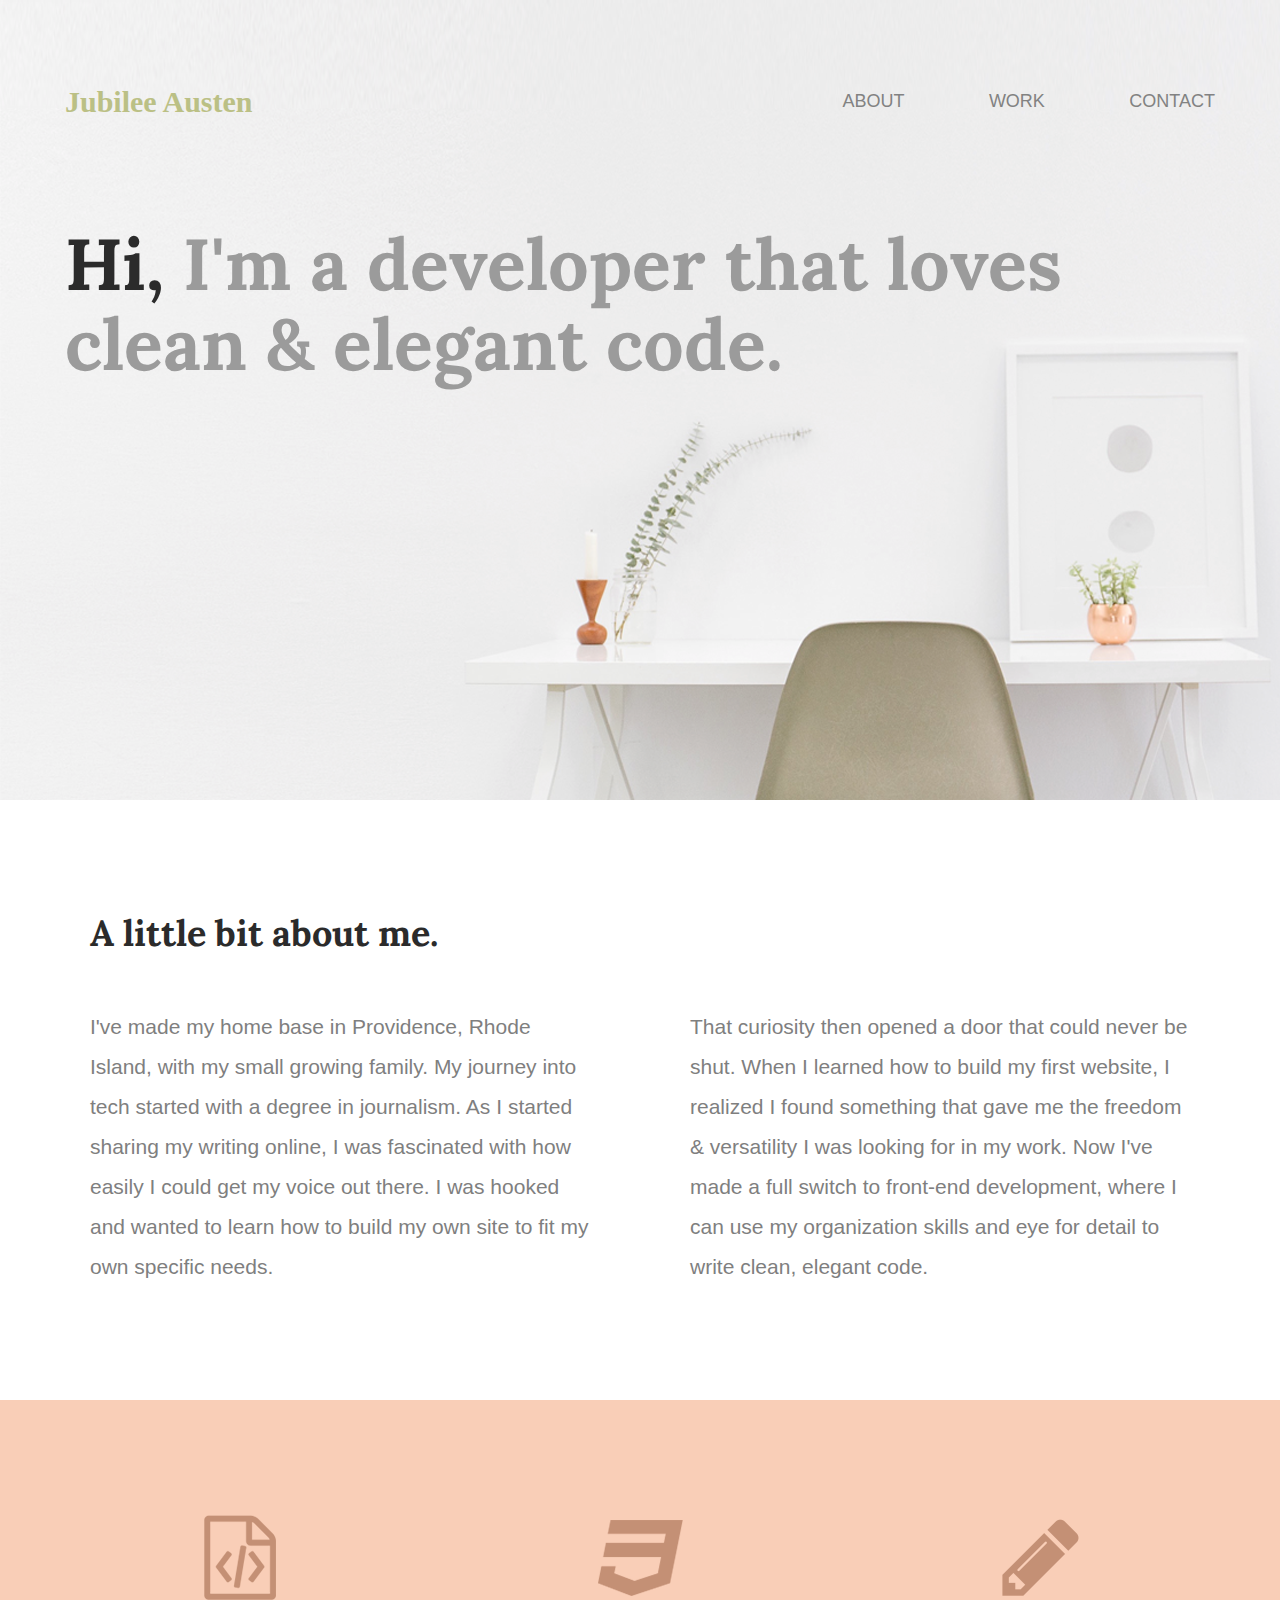
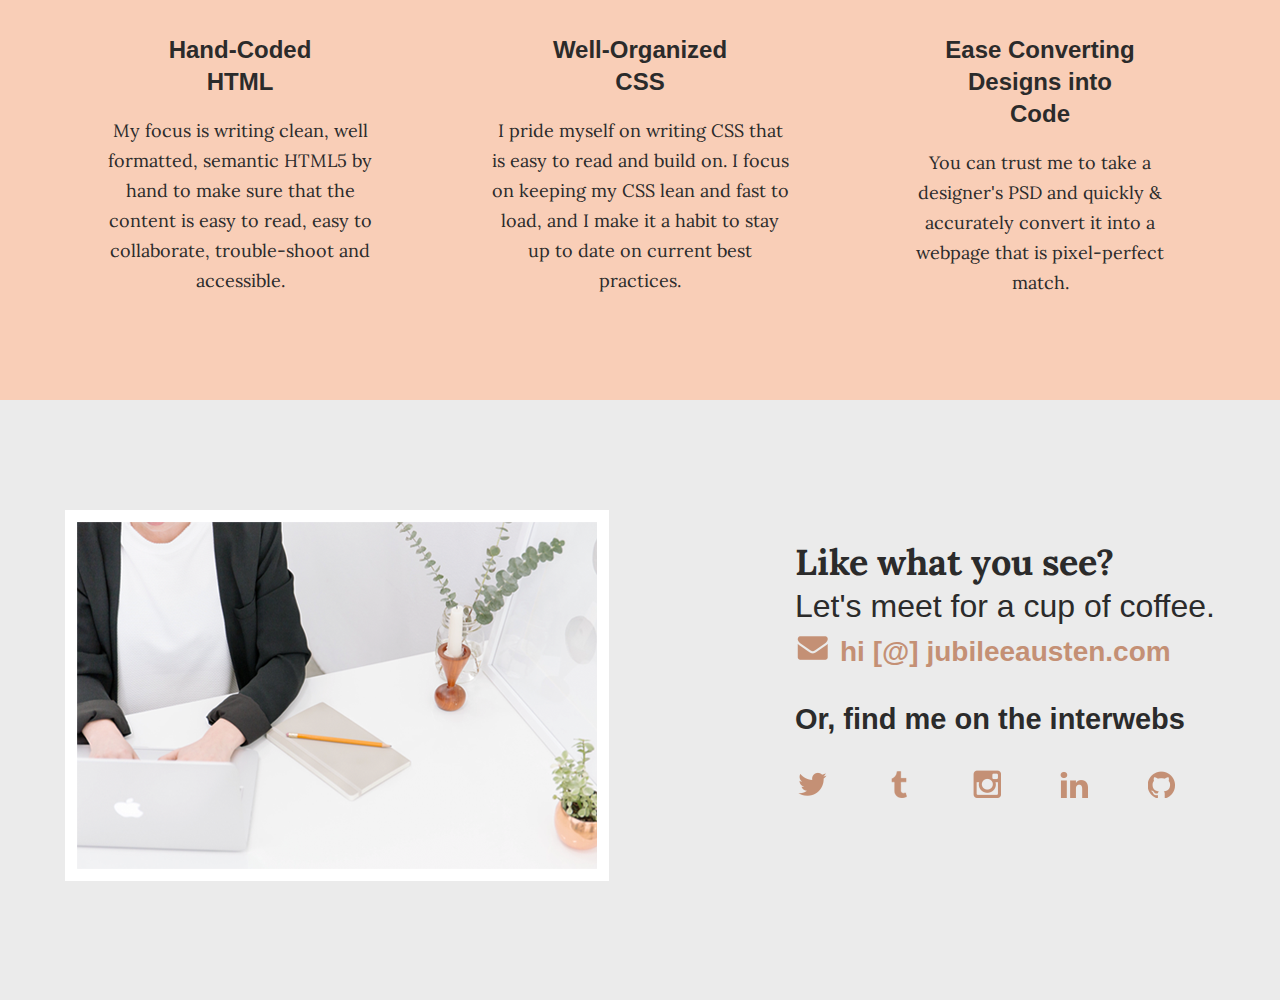
<file: index.html>
<!doctype html>
<html lang="en">
    <head>
        <meta charset="utf-8">
        <title>Jubilee Austen | Portfolio</title>
        <link rel="stylesheet" href="css/normalize.css">
        <link rel="stylesheet" href="css/main.css">
        <link href='https://fonts.googleapis.com/css?family=Lora:400,700' rel='stylesheet' type='text/css'>
        <link href='https://fonts.googleapis.com/css?family=Source+Sans*Pro:400,700' rel='stylesheet' type='text/css'>
        <link href="https://fonts.googleapis.com/css?family=Lora:400,700&display=swap" rel="stylesheet" type='text/css'>
    </head>
    <body>

      <!-- HEADER -->

        <header>
            <div class="full-width">
                <div class="half-width">
                    <h1>Jubilee Austen</h1>
                </div>
                 <div class="half-width">
                    <nav>
                        <ul>
                            <li>
                              <a href="about/index.html" target="_blank">About</a>
                            </li>
                            <li>
                              <a href="work/index.html" target="_blank">Work</a>
                            </li>
                            <li>
                              <a href="contact/index.html" target="_blank">Contact</a>
                            </li>
                        </ul>
                    </nav>
                </div>
                <h2><span>Hi,</span> I'm a developer that loves clean &amp; elegant code.</h2>
            </div>
        </header>

        <main>

          <!-- ABOUT -->

            <section id="about">
                <div class="full-width">
                    <h2>A little bit about me.</h2>
                    <div class="half-width">
                        <p>I've made my home base in Providence, Rhode Island, with my small growing family. My journey into tech started with a degree in journalism. As I started sharing my writing online, I was fascinated with how easily I could get my voice out there. I was hooked and wanted to learn how to build my own site to fit my own specific needs.</p>
                    </div>
                    <div class="half-width">
                        <p>That curiosity then opened a door that could never be shut. When I learned how to build my first website, I realized I found something that gave me the freedom &amp; versatility I was looking for in my work. Now I've made a full switch to front-end development, where I can use my organization skills and eye for detail to write clean, elegant code.</p>
                    </div>
                </div>
            </section>

            <!-- WORK -->

            <section id="work">
                <div class="full-width">
                    <div class="third-width">
                        <img src="img/icon-html.png" alt="HTML icon" />
                        <h3>Hand-Coded HTML</h3>
                        <p>My focus is writing clean, well formatted, semantic HTML5 by hand to make sure that the content is easy to read, easy to collaborate, trouble-shoot and accessible.</p>
                    </div>
                    <div class="third-width">
                        <img src="img/icon-css.png" alt="CSS icon" />
                        <h3>Well-Organized CSS</h3>
                        <p>I pride myself on writing CSS that is easy to read and build on. I focus on keeping my CSS lean and fast to load, and I make it a habit to stay up to date on current best practices.</p>
                    </div>
                    <div class="third-width">
                        <img src="img/icon-pencil.png" alt="Pencil icon" />
                        <h3>Ease Converting Designs into Code</h3>
                        <p>You can trust me to take a designer's PSD and quickly &amp; accurately convert it into a webpage that is pixel-perfect match.</p>
                    </div>
                </div>
            </section>

            <!-- CONTACT -->

            <footer id="contact">
                <div class="full-width">
                    <div class="half-width">
                        <img id="contact-img" src="img/contact.png" alt="my contact image" />
                    </div>
                    <div class="half-width" id="contact-info">
                        <h2>Like what you see?</h2>
                        <h3 id="email-header">Let's meet for a cup of coffee.</h3>
                        <a href="mailto:hi@jubileeausten.com"><img id="envelope" src="img/icon-envelope.png" alt="envelope icon" />hi [@] jubileeausten.com</a>
                        <h3 id="socialmedia-header">Or, find me on the interwebs</h3>
                        <ul>
                            <li><a href="https://twitter.com" target="_blank"><img src="img/icon-twitter.png" alt="twitter icon" /></a></li>
                            <li><a href=""><img src="img/icon-tumblr.png" alt="tumblr icon" /></a></li>
                            <li><a href="https://www.instagram.com/garysimnett/?hl=en" target="_blank"><img src="img/icon-instagram.png" alt="instagram icon" /></a></li>
                            <li><a href="https://www.linkedin.com/feed/" target="_blank"><img src="img/icon-linkedin.png" alt="linkedin icon" /></a></li>
                            <li><a href="https://github.com/Simnett-G" target="_blank"><img src="img/icon-github.png" alt="github icon" /></a></li>
                        </ul>
                    </div>
                </div>
            </footer>
        </main>
    </body>
</html>
</file>
<file: css/main.css>
/***** BASE STYLES *****/

body {
    font-family: 'Source Sans Pro', sans-serif;
    color: #2b2b2b
}

#about, #work, #contact {
    height: 600px;
}

/***** GRID *****/

.full-width {
    width: 1200px;
    margin: 0 auto;
}

.half-width {
    width: 600px;
    float: left;
}

.third-width {
    width: 400px;
    float: left;
}

/***** HEADER *****/

header {
    height: 800px;
    background: url('../img/hero.png');
    backgroud-size: cover;
}
header h1 {
    padding: 65px 0 65px 25px;
    font-family: Lora Bold;
    color: #bbc085;
    font-size: 30px;
}
nav {
    float: right;
    padding: 75px 25px;
}
nav ul li {
    display: inline-block;
}
nav ul li a {
    text-transform: uppercase;
    text-decoration: none;
    font-size: 18px;
    color: #828282;
    padding-left: 80px;
}
header h2 {
    width: auto;
    clear: both;
    font-family: 'Lora';
    font-size: 72px;
    line-height: 80px;
    color: #9b9b9b;
    padding: 20px 0 20px 25px;
}
header h2 span {
    color: #2b2b2b;
}

/*****ABOUT*****/

#about .full-width {
    padding: 80px 0;
}
#about h2 {
    font-family: 'Lora';
    font-size: 36px;
    padding-left: 50px;
}
#about p {
    font-size: 21px;
    color: #7f7f7f;
    line-height: 40px;
    padding-left: 50px;
    padding-right: 50px;
}

/***** WORK *****/

#work {
    background-color: #f9ceb7;
    text-align: center;
}
#work .full-width {
    padding: 115px 0;
}
#work img {
    padding-bottom: 30px;
}
#work h3 {
    font-size: 24px;
    line-height: 32px;
    width: 190px;
    margin: 0 auto;
}
#work p {
    font-family: 'Lora';
    font-size: 18px;
    line-height: 30px;
    padding: 0 50px;
}

/***** CONTACT *****/

#contact {
    background-color: #ebebeb
}
#contact .full-width {
    padding: 110px 0;
}
#contact img#contact-img {
    margin-left: 25px;
    border: 12px solid #ffffff;
}
#contact h2, #contact #email-header, #contact #socialmedia-header, #contact ul {
    padding-left: 155px;
}
#contact #envelope {
    padding: 0 10px 0 155px;
}
#contact h2 {
    font-family: 'Lora';
    font-size: 36px;
    line-height: 44px;
}
#contact #email-header {
    font-size: 32px;
    font-weight: 400;
    line-height: 44px;
    margin: -30px 0 5px 0;
}
#contact #socialmedia-header {
    font-weight: 700;
    font-size: 29px;
    line-height: 44px;
    margine: 40px 0 0 0;
}
#contact a {
    text-decoration: none;
    color: #c49075;
    font-weight: 700;
    font-size: 28px;
}
#contact ul {
    list-style: none;
}
#contact ul li {
    display: inline-block;
}
#contact ul img {
    font-size: 32px;
    padding-right: 48px;
}
</file>
